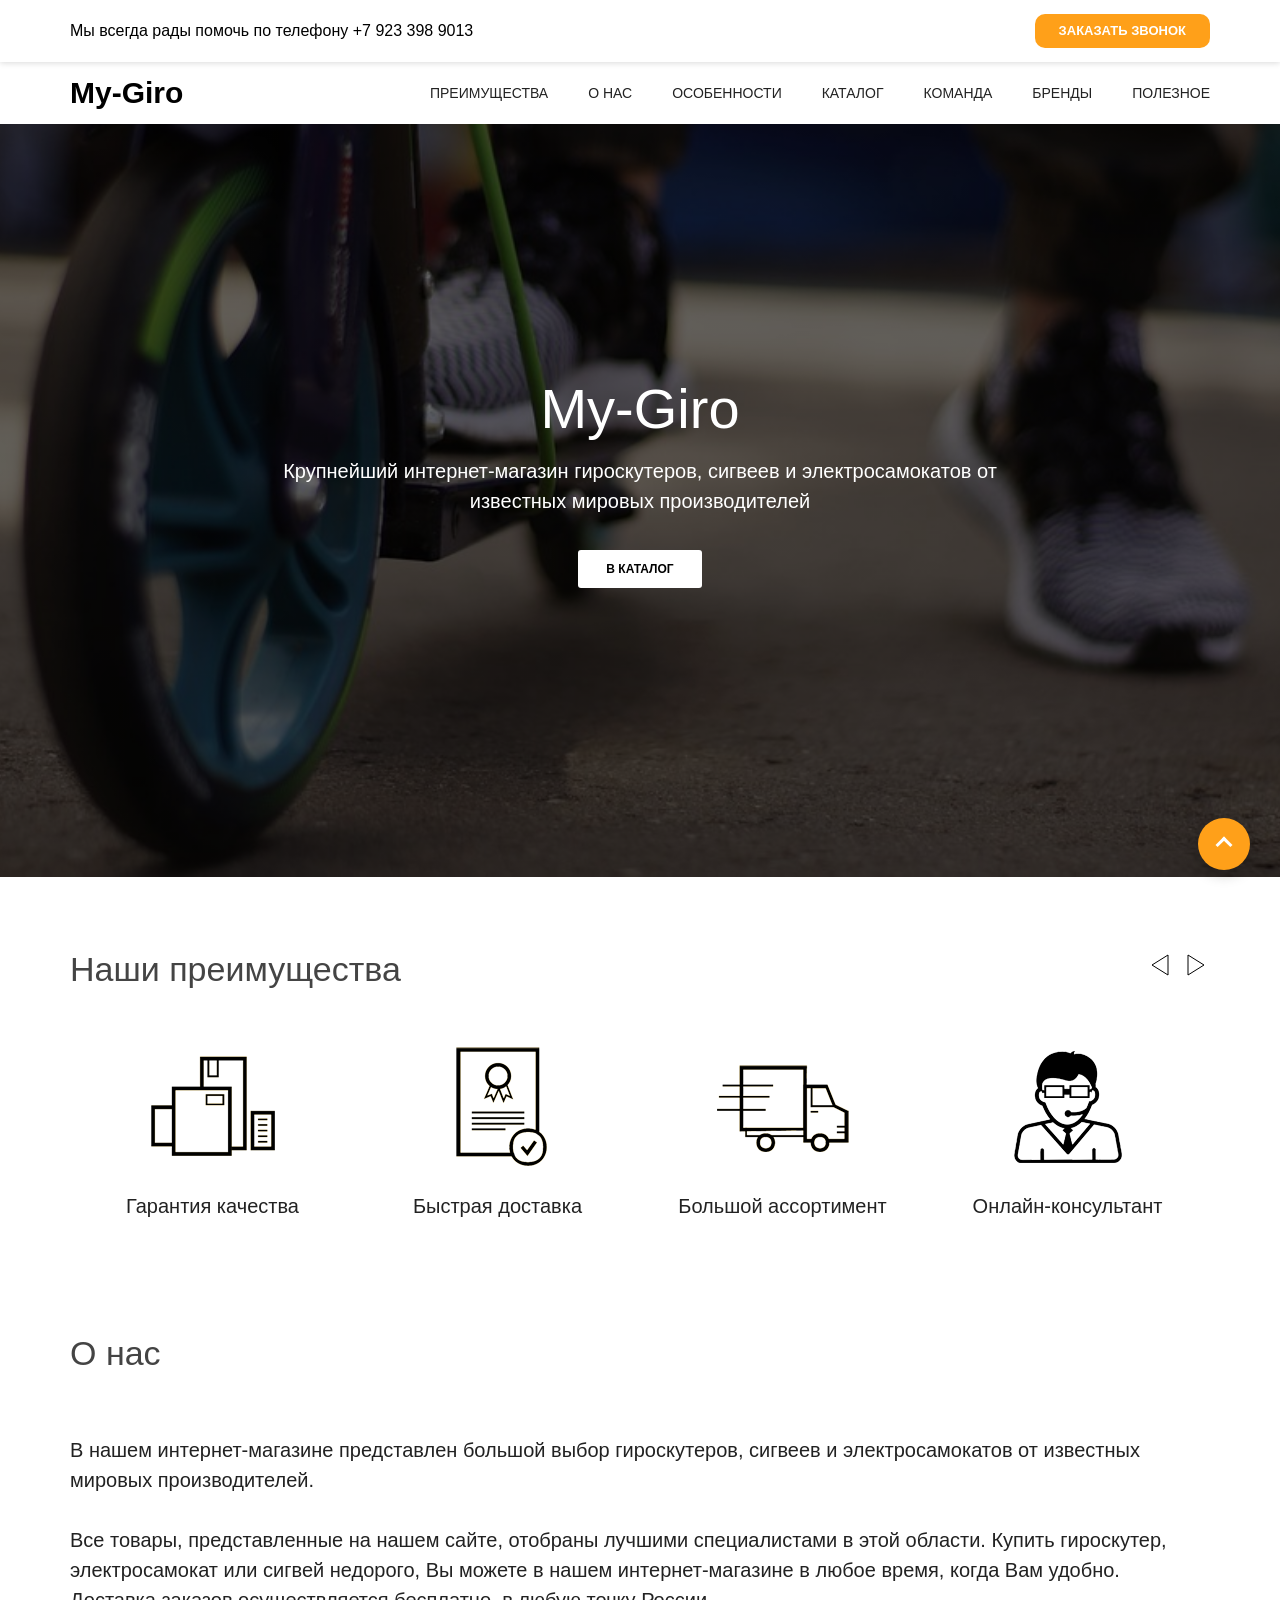
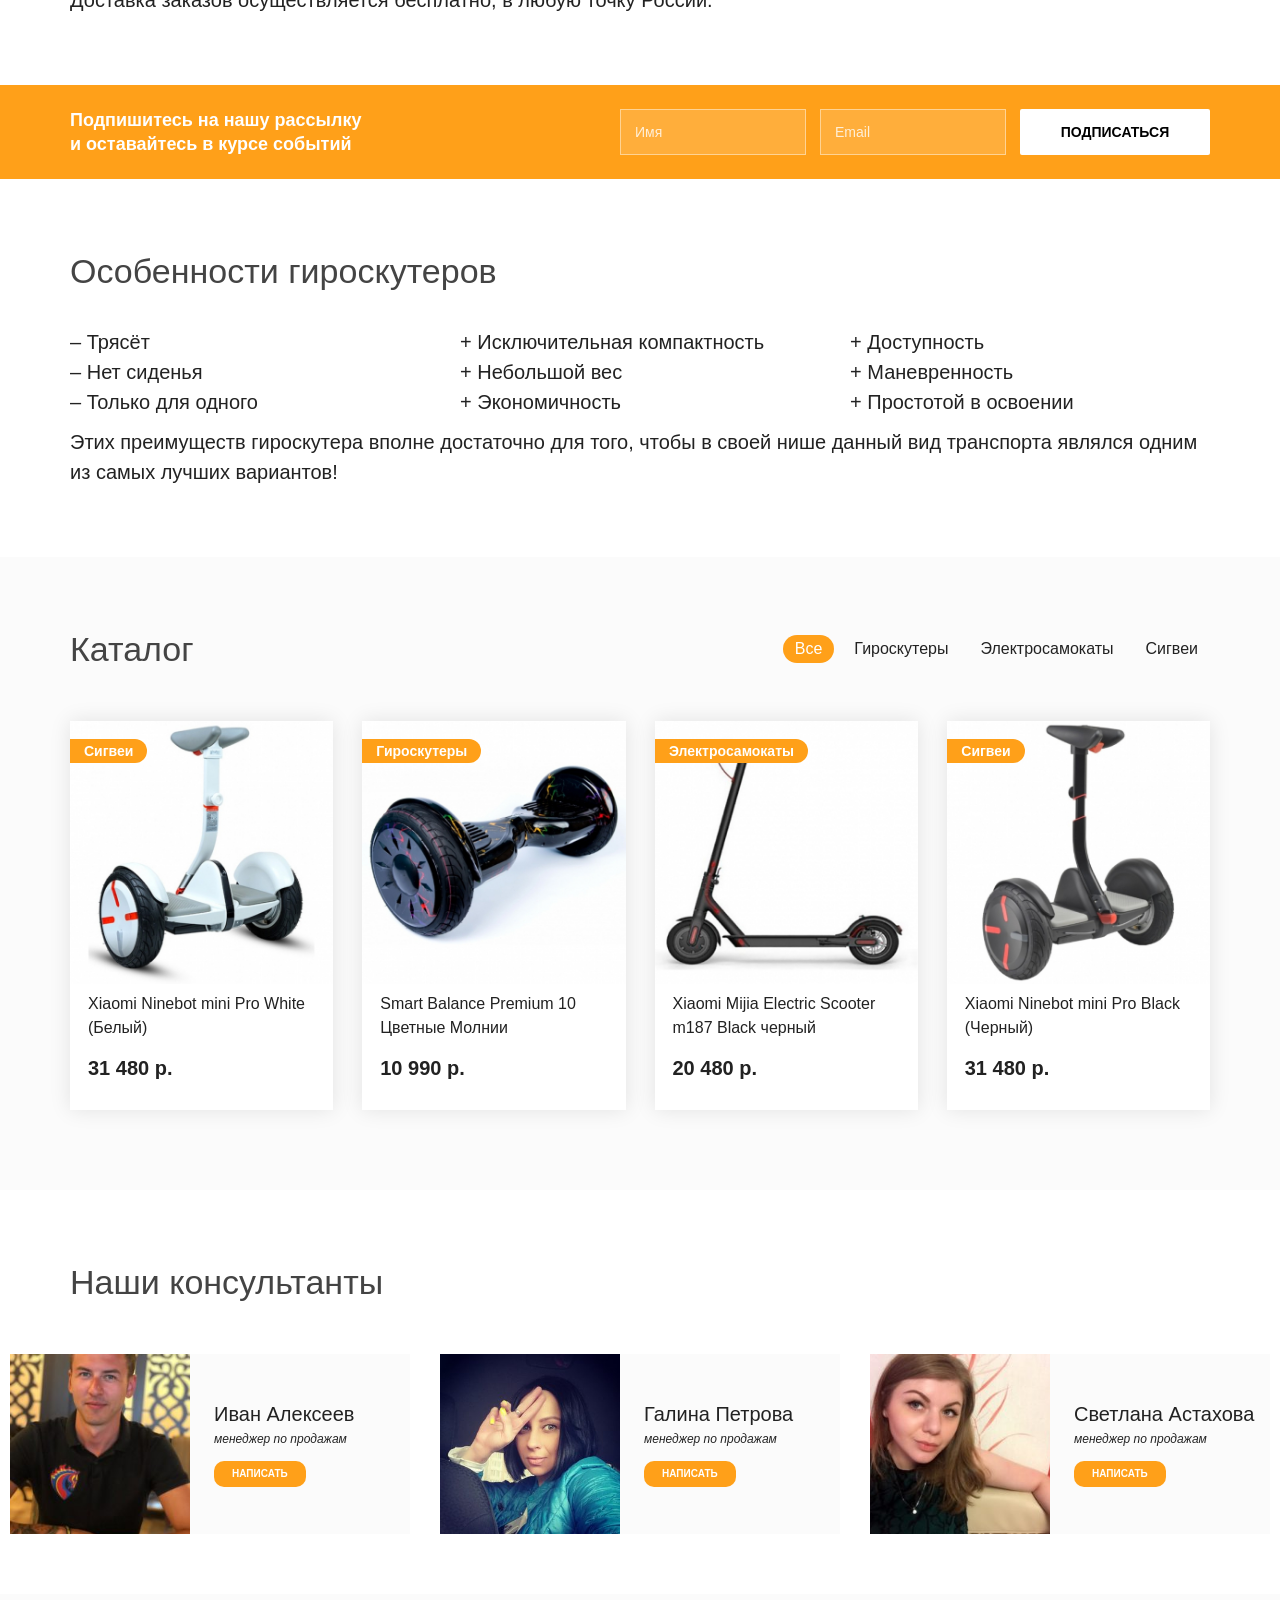
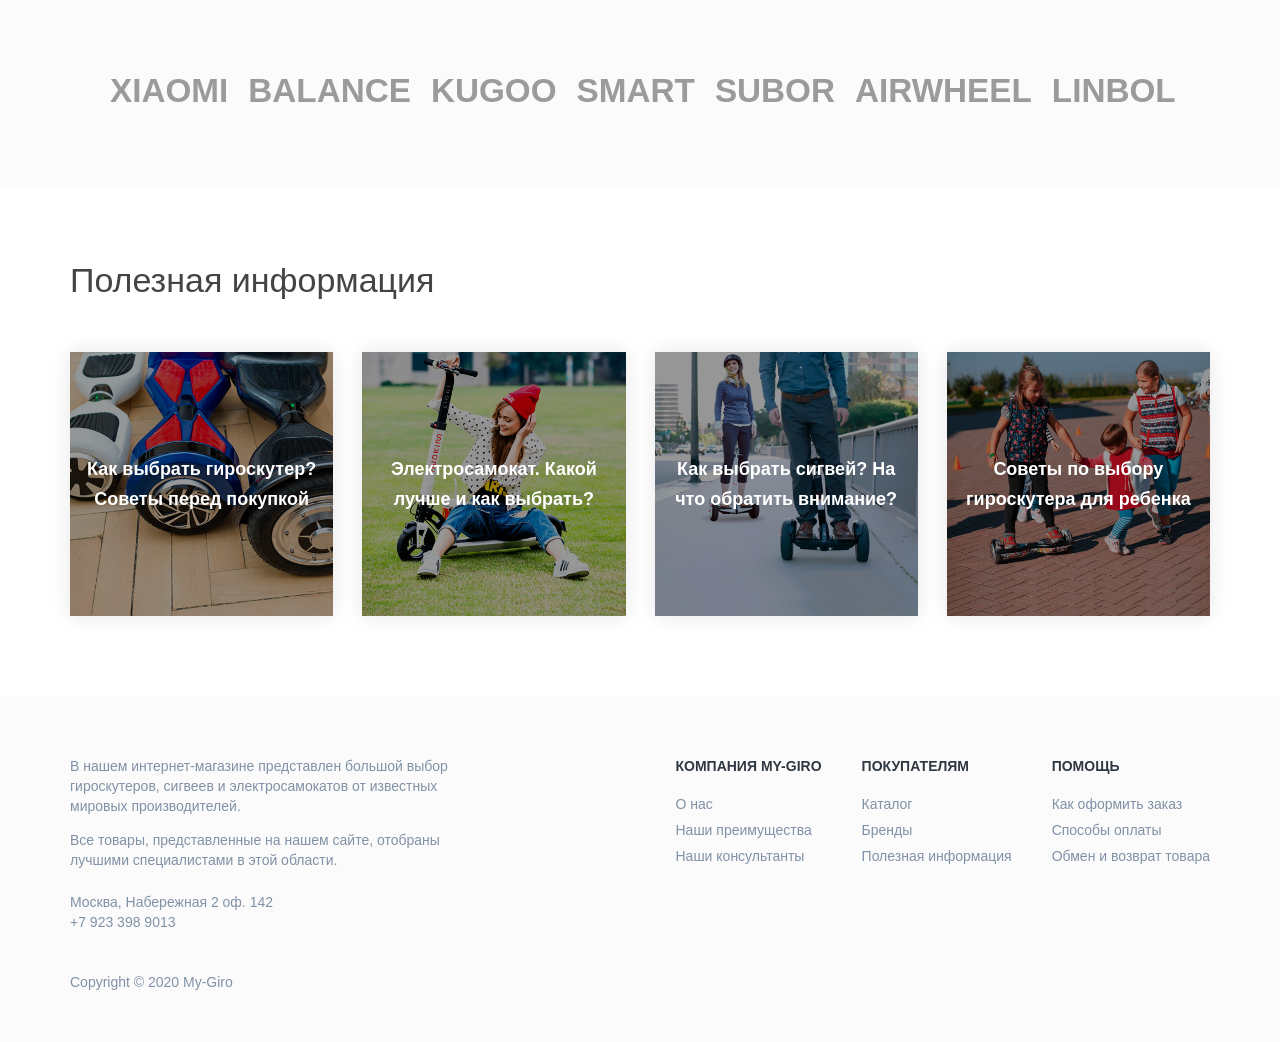
<file: index.html>
<!doctype html>
<html lang="ru">
  <head>
    <meta charset="utf-8" />
    <meta name="viewport" content="width=device-width, initial-scale=1" />
    <title>
      My-Giro — интернет-магазин гироскутеров, сигвеев и электросамокатов
    </title>
    <meta
      name="description"
      content="My-Giro — крупнейший интернет-магазин гироскутеров, сигвеев и электросамокатов от известных мировых производителей."
    />
    <link rel="stylesheet" href="css/style.css" />
  </head>
  <body id="top">
    <header class="hero">
      <div class="topbar">
        <div class="container topbar__inner">
          <p class="topbar__phone">
            Мы всегда рады помочь по телефону
            <a href="tel:+79233989013">+7 923 398 9013</a>
          </p>
          <a class="btn btn--orange" href="tel:+79233989013">Заказать звонок</a>
        </div>
      </div>

      <div class="menu">
        <div class="container menu__inner">
          <a class="logo" href="#top">My-Giro</a>
          <nav class="nav" aria-label="Главное меню">
            <a href="#advantages">Преимущества</a>
            <a href="#about">О нас</a>
            <a href="#features">Особенности</a>
            <a href="#catalog">Каталог</a>
            <a href="#team">Команда</a>
            <a href="#brands">Бренды</a>
            <a href="#useful">Полезное</a>
          </nav>
        </div>
      </div>

      <div class="hero__content">
        <h1 class="hero__title">My-Giro</h1>
        <p class="hero__text">
          Крупнейший интернет-магазин гироскутеров, сигвеев и электросамокатов
          от известных мировых производителей
        </p>
        <a class="btn btn--white" href="#catalog">В каталог</a>
      </div>
    </header>

    <main>
      <section class="section slider" id="advantages">
        <div class="container">
          <input
            class="sr-only"
            type="radio"
            name="adv"
            id="adv1"
            checked
            aria-label="Слайд 1"
          />
          <input
            class="sr-only"
            type="radio"
            name="adv"
            id="adv2"
            aria-label="Слайд 2"
          />
          <input
            class="sr-only"
            type="radio"
            name="adv"
            id="adv3"
            aria-label="Слайд 3"
          />
          <input
            class="sr-only"
            type="radio"
            name="adv"
            id="adv4"
            aria-label="Слайд 4"
          />

          <div class="slider__head">
            <h2 class="section__title">Наши преимущества</h2>

            <div class="slider__nav">
              <label class="slider__btn s1" for="adv4" title="Назад"
                ><svg
                  width="20"
                  height="22"
                  viewBox="0 0 20 22"
                  aria-hidden="true"
                >
                  <polygon
                    points="18,1 18,21 2,11"
                    fill="none"
                    stroke="#000"
                    stroke-width="1"
                  /></svg
              ></label>
              <label class="slider__btn s1" for="adv2" title="Вперёд"
                ><svg
                  width="20"
                  height="22"
                  viewBox="0 0 20 22"
                  aria-hidden="true"
                >
                  <polygon
                    points="2,1 2,21 18,11"
                    fill="none"
                    stroke="#000"
                    stroke-width="1"
                  /></svg
              ></label>

              <label class="slider__btn s2" for="adv1" title="Назад"
                ><svg
                  width="20"
                  height="22"
                  viewBox="0 0 20 22"
                  aria-hidden="true"
                >
                  <polygon
                    points="18,1 18,21 2,11"
                    fill="none"
                    stroke="#000"
                    stroke-width="1"
                  /></svg
              ></label>
              <label class="slider__btn s2" for="adv3" title="Вперёд"
                ><svg
                  width="20"
                  height="22"
                  viewBox="0 0 20 22"
                  aria-hidden="true"
                >
                  <polygon
                    points="2,1 2,21 18,11"
                    fill="none"
                    stroke="#000"
                    stroke-width="1"
                  /></svg
              ></label>

              <label class="slider__btn s3" for="adv2" title="Назад"
                ><svg
                  width="20"
                  height="22"
                  viewBox="0 0 20 22"
                  aria-hidden="true"
                >
                  <polygon
                    points="18,1 18,21 2,11"
                    fill="none"
                    stroke="#000"
                    stroke-width="1"
                  /></svg
              ></label>
              <label class="slider__btn s3" for="adv4" title="Вперёд"
                ><svg
                  width="20"
                  height="22"
                  viewBox="0 0 20 22"
                  aria-hidden="true"
                >
                  <polygon
                    points="2,1 2,21 18,11"
                    fill="none"
                    stroke="#000"
                    stroke-width="1"
                  /></svg
              ></label>

              <label class="slider__btn s4" for="adv3" title="Назад"
                ><svg
                  width="20"
                  height="22"
                  viewBox="0 0 20 22"
                  aria-hidden="true"
                >
                  <polygon
                    points="18,1 18,21 2,11"
                    fill="none"
                    stroke="#000"
                    stroke-width="1"
                  /></svg
              ></label>
              <label class="slider__btn s4" for="adv1" title="Вперёд"
                ><svg
                  width="20"
                  height="22"
                  viewBox="0 0 20 22"
                  aria-hidden="true"
                >
                  <polygon
                    points="2,1 2,21 18,11"
                    fill="none"
                    stroke="#000"
                    stroke-width="1"
                  /></svg
              ></label>
            </div>
          </div>

          <ul class="slider__list">
            <li class="slider__item i1">
              <img
                src="bolshoy-assortiment.png"
                width="136"
                height="120"
                alt=""
              />
              <span>Гарантия качества</span>
            </li>
            <li class="slider__item i2">
              <img
                src="100-kachestvo.png"
                width="136"
                height="120"
                alt=""
              />
              <span>Быстрая доставка</span>
            </li>
            <li class="slider__item i3">
              <img
                src="bistraya-dostavka.png"
                width="136"
                height="120"
                alt=""
              />
              <span>Большой ассортимент</span>
            </li>
            <li class="slider__item i4">
              <img
                src="consultant.png"
                width="136"
                height="120"
                alt=""
              />
              <span>Онлайн-консультант</span>
            </li>
          </ul>
        </div>
      </section>

      <section class="about" id="about">
        <div class="container">
          <h2 class="section__title about__title">О нас</h2>
          <p class="text">
            В нашем интернет-магазине представлен большой выбор гироскутеров,
            сигвеев и электросамокатов от известных мировых производителей.
          </p>
          <p class="text">
            Все товары, представленные на нашем сайте, отобраны лучшими
            специалистами в этой области. Купить гироскутер, электросамокат или
            сигвей недорого, Вы можете в нашем интернет-магазине в любое время,
            когда Вам удобно. Доставка заказов осуществляется бесплатно, в любую
            точку России.
          </p>
        </div>

        <div class="subscribe" id="subscribe">
          <div class="container subscribe__inner">
            <p class="subscribe__text">
              Подпишитесь на нашу рассылку<br />и оставайтесь в курсе событий
            </p>
            <form class="subscribe__form" action="#" method="get">
              <input
                class="subscribe__field"
                type="text"
                name="name"
                placeholder="Имя"
                aria-label="Имя"
                required
              />
              <input
                class="subscribe__field"
                type="email"
                name="email"
                placeholder="Email"
                aria-label="Адрес электронной почты"
                required
              />
              <button class="subscribe__btn" type="submit">Подписаться</button>
            </form>
          </div>
        </div>
      </section>

      <section class="section features" id="features">
        <div class="container">
          <h2 class="section__title">Особенности гироскутеров</h2>
          <div class="features__cols">
            <ul class="features__list features__list--minus">
              <li>Трясёт</li>
              <li>Нет сиденья</li>
              <li>Только для одного</li>
            </ul>
            <ul class="features__list features__list--plus">
              <li>Исключительная компактность</li>
              <li>Небольшой вес</li>
              <li>Экономичность</li>
            </ul>
            <ul class="features__list features__list--plus">
              <li>Доступность</li>
              <li>Маневренность</li>
              <li>Простотой в освоении</li>
            </ul>
          </div>
          <p class="text">
            Этих преимуществ гироскутера вполне достаточно для того, чтобы в
            своей нише данный вид транспорта являлся одним из самых лучших
            вариантов!
          </p>
        </div>
      </section>

      <section class="section catalog" id="catalog">
        <div class="container">
          <input
            class="sr-only"
            type="radio"
            name="filter"
            id="f-all"
            checked
          />
          <input class="sr-only" type="radio" name="filter" id="f-gyro" />
          <input class="sr-only" type="radio" name="filter" id="f-scooter" />
          <input class="sr-only" type="radio" name="filter" id="f-segway" />

          <div class="catalog__head">
            <h2 class="section__title">Каталог</h2>
            <div class="filter" role="group" aria-label="Фильтр по виду">
              <label class="filter__item filter__item--all" for="f-all"
                >Все</label
              >
              <label class="filter__item filter__item--gyro" for="f-gyro"
                >Гироскутеры</label
              >
              <label class="filter__item filter__item--scooter" for="f-scooter"
                >Электросамокаты</label
              >
              <label class="filter__item filter__item--segway" for="f-segway"
                >Сигвеи</label
              >
            </div>
          </div>

          <ul class="catalog__grid">
            <li class="card card--segway">
              <span class="card__tag">Сигвеи</span>
              <img
                class="card__img"
                src="1sigvey.jpg"
                width="285"
                height="285"
                alt="Сигвей Xiaomi Ninebot mini Pro White (Белый)"
              />
              <h3 class="card__name">Xiaomi Ninebot mini Pro White (Белый)</h3>
              <p class="card__price">31 480 р.</p>
            </li>
            <li class="card card--gyro">
              <span class="card__tag">Гироскутеры</span>
              <img
                class="card__img"
                src="1hiro.jpg"
                width="285"
                height="285"
                alt="Гироскутер Smart Balance Premium 10 Цветные Молнии"
              />
              <h3 class="card__name">
                Smart Balance Premium 10 Цветные Молнии
              </h3>
              <p class="card__price">10 990 р.</p>
            </li>
            <li class="card card--scooter">
              <span class="card__tag">Электросамокаты</span>
              <img
                class="card__img"
                src="samokat.jpg"
                width="285"
                height="285"
                alt="Электросамокат Xiaomi Mijia Electric Scooter m187 Black"
              />
              <h3 class="card__name">
                Xiaomi Mijia Electric Scooter m187 Black черный
              </h3>
              <p class="card__price">20 480 р.</p>
            </li>
            <li class="card card--segway">
              <span class="card__tag">Сигвеи</span>
              <img
                class="card__img"
                src="2sigvey.jpg"
                width="285"
                height="285"
                alt="Сигвей Xiaomi Ninebot mini Pro Black (Черный)"
              />
              <h3 class="card__name">Xiaomi Ninebot mini Pro Black (Черный)</h3>
              <p class="card__price">31 480 р.</p>
            </li>
          </ul>
        </div>
      </section>

      <section class="section team" id="team">
        <div class="container">
          <h2 class="section__title">Наши консультанты</h2>
          <ul class="team__grid">
            <li class="person">
              <img
                class="person__photo"
                src="Иван Алексеев менеджер по продажам.jpg"
                width="180"
                height="180"
                alt="Иван Алексеев"
              />
              <div class="person__info">
                <h3 class="person__name">Иван Алексеев</h3>
                <p class="person__role">менеджер по продажам</p>
                <a class="btn btn--small" href="#subscribe">Написать</a>
              </div>
            </li>
            <li class="person">
              <img
                class="person__photo"
                src="Галина Петрова менеджер по продажам.jpg"
                width="180"
                height="180"
                alt="Галина Петрова"
              />
              <div class="person__info">
                <h3 class="person__name">Галина Петрова</h3>
                <p class="person__role">менеджер по продажам</p>
                <a class="btn btn--small" href="#subscribe">Написать</a>
              </div>
            </li>
            <li class="person">
              <img
                class="person__photo"
                src="Светлана Астахова менеджер по продажам.jpg"
                width="180"
                height="180"
                alt="Светлана Астахова"
              />
              <div class="person__info">
                <h3 class="person__name">Светлана Астахова</h3>
                <p class="person__role">менеджер по продажам</p>
                <a class="btn btn--small" href="#subscribe">Написать</a>
              </div>
            </li>
          </ul>
        </div>
      </section>

      <section class="brands" id="brands">
        <h2 class="sr-only">Бренды</h2>
        <ul class="brands__list">
          <li>Xiaomi</li>
          <li>Balance</li>
          <li>Kugoo</li>
          <li>Smart</li>
          <li>Subor</li>
          <li>Airwheel</li>
          <li>Linbol</li>
        </ul>
      </section>

      <section class="section useful" id="useful">
        <div class="container">
          <h2 class="section__title">Полезная информация</h2>
          <ul class="useful__grid">
            <li>
              <a class="info" href="#useful">
                <img src="1.jpg" width="263" height="263" alt="" />
                <span class="info__text"
                  >Как выбрать гироскутер? Советы перед покупкой</span
                >
              </a>
            </li>
            <li>
              <a class="info" href="#useful">
                <img src="2.jpg" width="263" height="263" alt="" />
                <span class="info__text"
                  >Электросамокат. Какой лучше и как выбрать?</span
                >
              </a>
            </li>
            <li>
              <a class="info" href="#useful">
                <img src="3.jpg" width="263" height="263" alt="" />
                <span class="info__text"
                  >Как выбрать сигвей? На что обратить внимание?</span
                >
              </a>
            </li>
            <li>
              <a class="info" href="#useful">
                <img src="4.jpg" width="263" height="263" alt="" />
                <span class="info__text"
                  >Советы по выбору гироскутера для ребенка</span
                >
              </a>
            </li>
          </ul>
        </div>
      </section>
    </main>

    <footer class="footer">
      <div class="container footer__inner">
        <div class="footer__about">
          <p>
            В нашем интернет-магазине представлен большой выбор гироскутеров,
            сигвеев и электросамокатов от известных мировых производителей.
          </p>
          <p>
            Все товары, представленные на нашем сайте, отобраны лучшими
            специалистами в этой области.
          </p>
          <p class="footer__contacts">
            Москва, Набережная 2 оф. 142<br />+7 923 398 9013
          </p>
          <p class="footer__copy">Copyright © 2020 My-Giro</p>
        </div>

        <nav class="footer__nav" aria-label="Навигация в подвале">
          <div class="footer__col">
            <h3>Компания My-Giro</h3>
            <ul>
              <li><a href="#about">О нас</a></li>
              <li><a href="#advantages">Наши преимущества</a></li>
              <li><a href="#team">Наши консультанты</a></li>
            </ul>
          </div>
          <div class="footer__col">
            <h3>Покупателям</h3>
            <ul>
              <li><a href="#catalog">Каталог</a></li>
              <li><a href="#brands">Бренды</a></li>
              <li><a href="#useful">Полезная информация</a></li>
            </ul>
          </div>
          <div class="footer__col">
            <h3>Помощь</h3>
            <ul>
              <li><a href="#catalog">Как оформить заказ</a></li>
              <li><a href="#about">Способы оплаты</a></li>
              <li><a href="#about">Обмен и возврат товара</a></li>
            </ul>
          </div>
        </nav>
      </div>
    </footer>

    <a class="to-top" href="#top" aria-label="Наверх" title="Наверх"></a>
  </body>
</html>
</file>
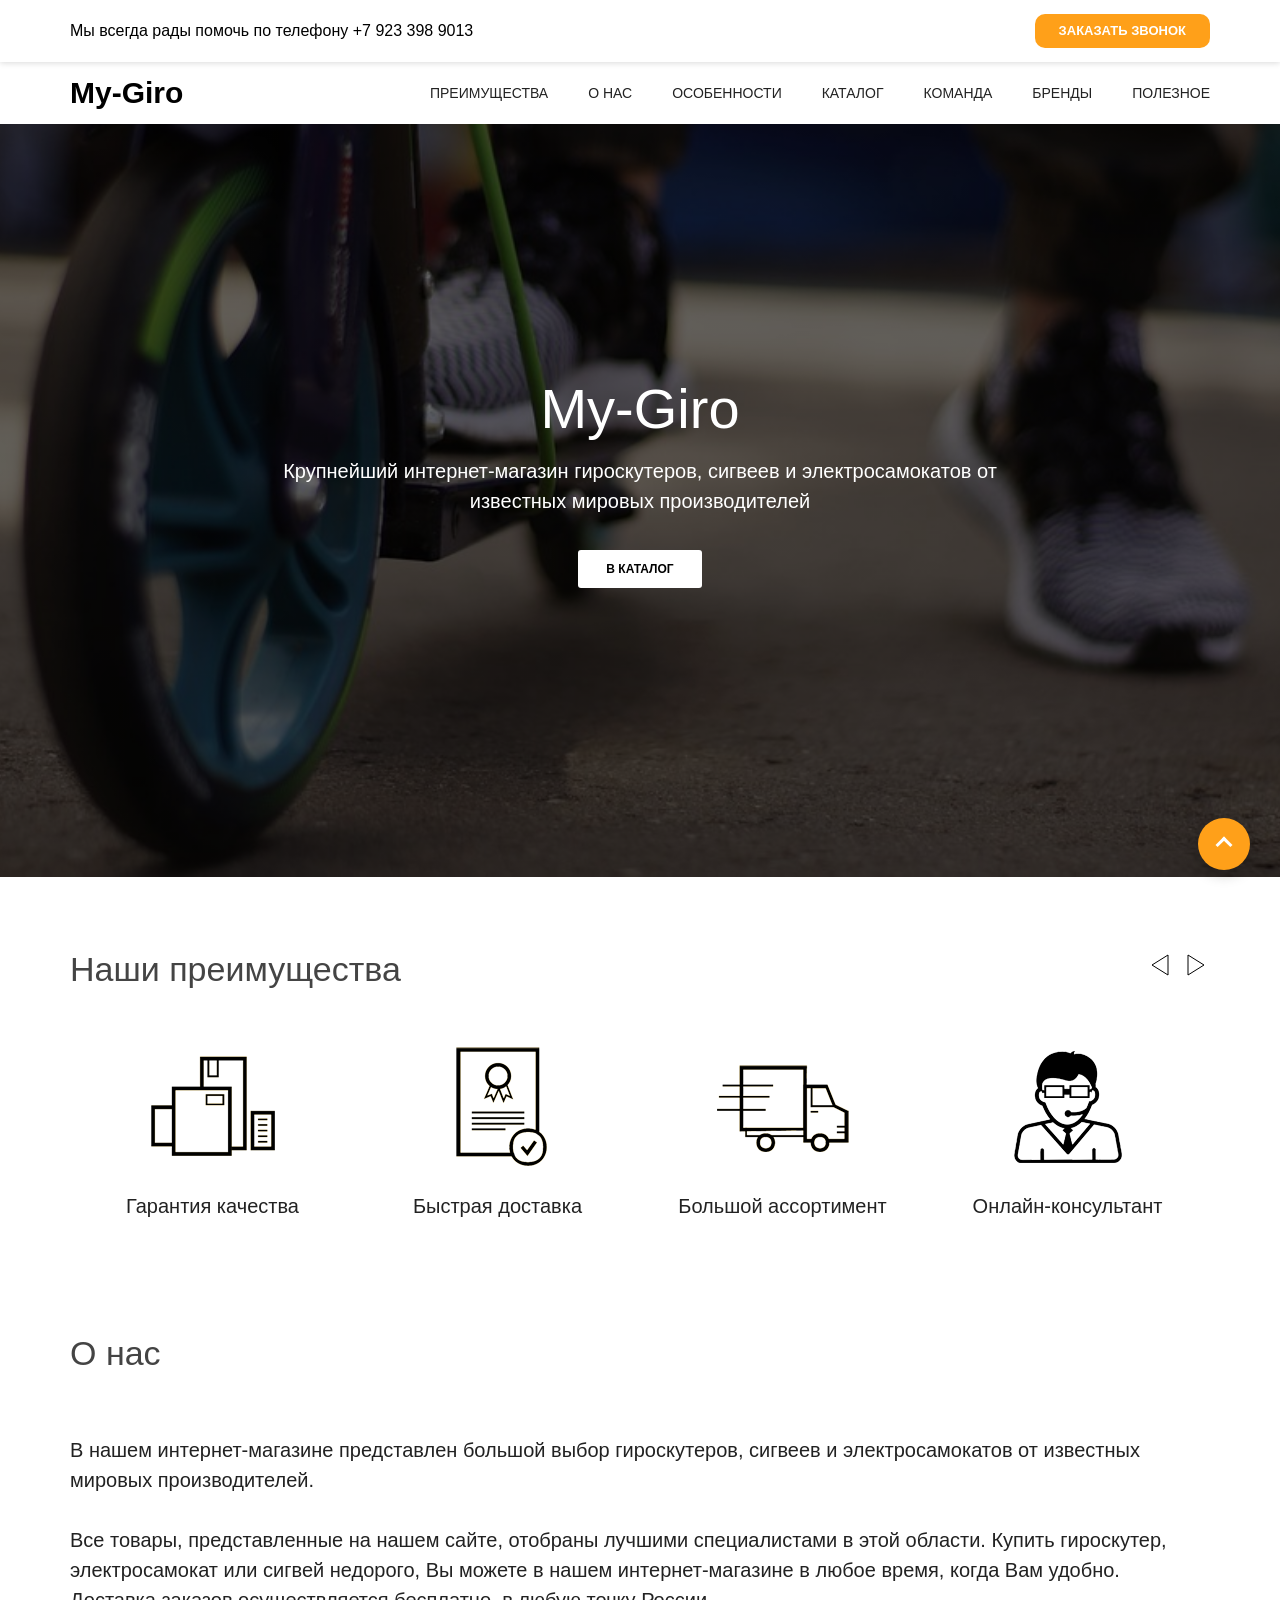
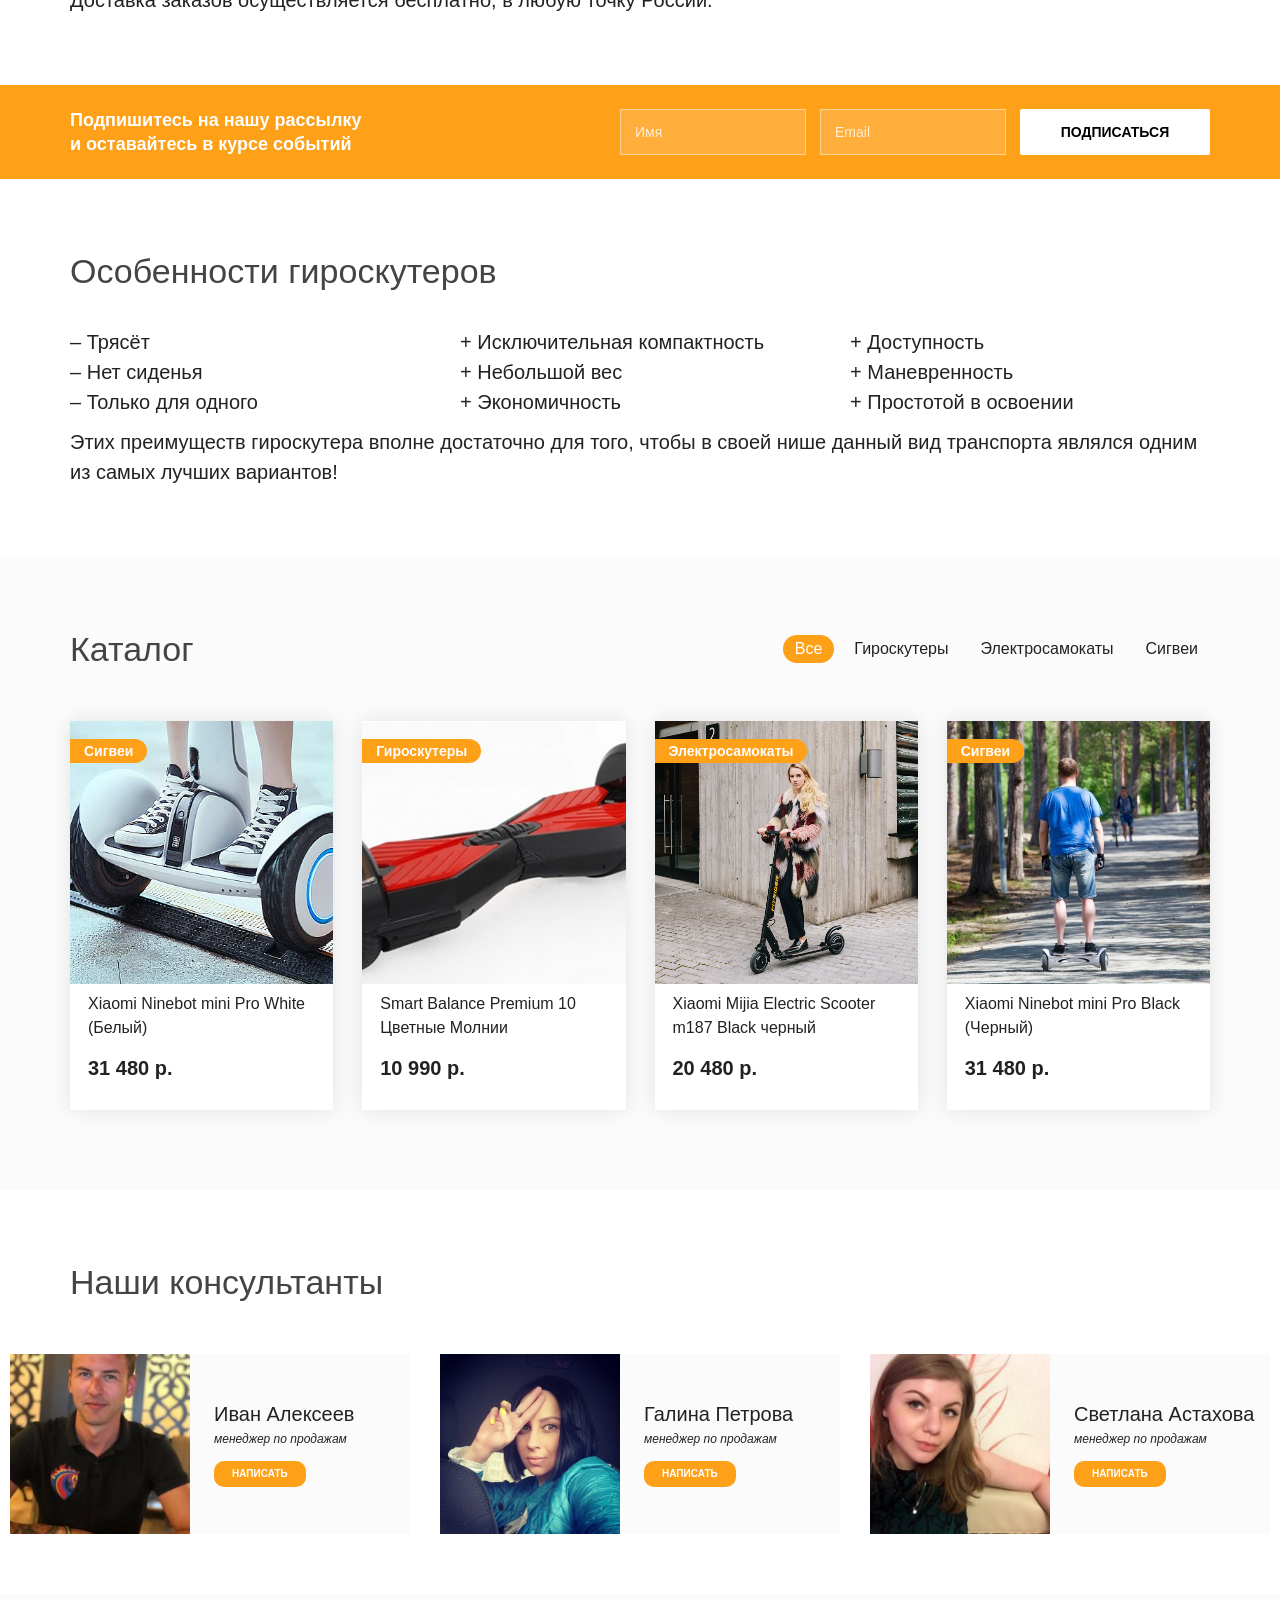
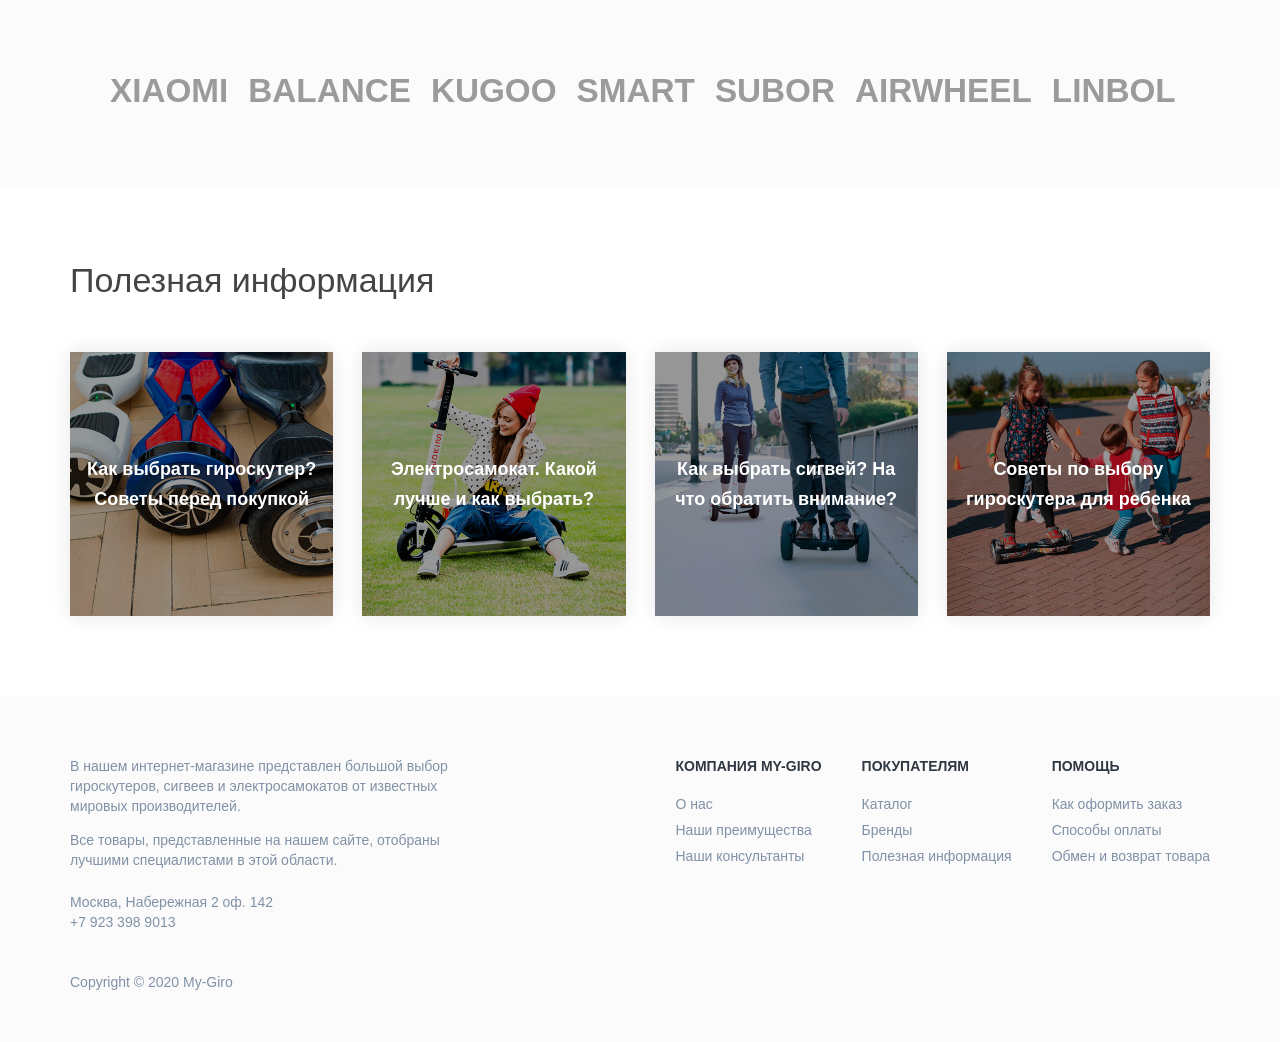
<file: гироскутер2/index.html>
<!doctype html>
<html lang="ru">
  <head>
    <meta charset="utf-8" />
    <meta name="viewport" content="width=device-width, initial-scale=1" />
    <title>
      My-Giro — интернет-магазин гироскутеров, сигвеев и электросамокатов
    </title>
    <meta
      name="description"
      content="My-Giro — крупнейший интернет-магазин гироскутеров, сигвеев и электросамокатов от известных мировых производителей."
    />
    <link rel="stylesheet" href="css/style.css" />
  </head>
  <body id="top">
    <header class="hero">
      <div class="topbar">
        <div class="container topbar__inner">
          <p class="topbar__phone">
            Мы всегда рады помочь по телефону
            <a href="tel:+79233989013">+7 923 398 9013</a>
          </p>
          <a class="btn btn--orange" href="tel:+79233989013">Заказать звонок</a>
        </div>
      </div>

      <div class="menu">
        <div class="container menu__inner">
          <a class="logo" href="#top">My-Giro</a>
          <nav class="nav" aria-label="Главное меню">
            <a href="#advantages">Преимущества</a>
            <a href="#about">О нас</a>
            <a href="#features">Особенности</a>
            <a href="#catalog">Каталог</a>
            <a href="#team">Команда</a>
            <a href="#brands">Бренды</a>
            <a href="#useful">Полезное</a>
          </nav>
        </div>
      </div>

      <div class="hero__content">
        <h1 class="hero__title">My-Giro</h1>
        <p class="hero__text">
          Крупнейший интернет-магазин гироскутеров, сигвеев и электросамокатов
          от известных мировых производителей
        </p>
        <a class="btn btn--white" href="#catalog">В каталог</a>
      </div>
    </header>

    <main>
      <section class="section slider" id="advantages">
        <div class="container">
          <input
            class="sr-only"
            type="radio"
            name="adv"
            id="adv1"
            checked
            aria-label="Слайд 1"
          />
          <input
            class="sr-only"
            type="radio"
            name="adv"
            id="adv2"
            aria-label="Слайд 2"
          />
          <input
            class="sr-only"
            type="radio"
            name="adv"
            id="adv3"
            aria-label="Слайд 3"
          />
          <input
            class="sr-only"
            type="radio"
            name="adv"
            id="adv4"
            aria-label="Слайд 4"
          />

          <div class="slider__head">
            <h2 class="section__title">Наши преимущества</h2>

            <div class="slider__nav">
              <label class="slider__btn s1" for="adv4" title="Назад"
                ><svg
                  width="20"
                  height="22"
                  viewBox="0 0 20 22"
                  aria-hidden="true"
                >
                  <polygon
                    points="18,1 18,21 2,11"
                    fill="none"
                    stroke="#000"
                    stroke-width="1"
                  /></svg
              ></label>
              <label class="slider__btn s1" for="adv2" title="Вперёд"
                ><svg
                  width="20"
                  height="22"
                  viewBox="0 0 20 22"
                  aria-hidden="true"
                >
                  <polygon
                    points="2,1 2,21 18,11"
                    fill="none"
                    stroke="#000"
                    stroke-width="1"
                  /></svg
              ></label>

              <label class="slider__btn s2" for="adv1" title="Назад"
                ><svg
                  width="20"
                  height="22"
                  viewBox="0 0 20 22"
                  aria-hidden="true"
                >
                  <polygon
                    points="18,1 18,21 2,11"
                    fill="none"
                    stroke="#000"
                    stroke-width="1"
                  /></svg
              ></label>
              <label class="slider__btn s2" for="adv3" title="Вперёд"
                ><svg
                  width="20"
                  height="22"
                  viewBox="0 0 20 22"
                  aria-hidden="true"
                >
                  <polygon
                    points="2,1 2,21 18,11"
                    fill="none"
                    stroke="#000"
                    stroke-width="1"
                  /></svg
              ></label>

              <label class="slider__btn s3" for="adv2" title="Назад"
                ><svg
                  width="20"
                  height="22"
                  viewBox="0 0 20 22"
                  aria-hidden="true"
                >
                  <polygon
                    points="18,1 18,21 2,11"
                    fill="none"
                    stroke="#000"
                    stroke-width="1"
                  /></svg
              ></label>
              <label class="slider__btn s3" for="adv4" title="Вперёд"
                ><svg
                  width="20"
                  height="22"
                  viewBox="0 0 20 22"
                  aria-hidden="true"
                >
                  <polygon
                    points="2,1 2,21 18,11"
                    fill="none"
                    stroke="#000"
                    stroke-width="1"
                  /></svg
              ></label>

              <label class="slider__btn s4" for="adv3" title="Назад"
                ><svg
                  width="20"
                  height="22"
                  viewBox="0 0 20 22"
                  aria-hidden="true"
                >
                  <polygon
                    points="18,1 18,21 2,11"
                    fill="none"
                    stroke="#000"
                    stroke-width="1"
                  /></svg
              ></label>
              <label class="slider__btn s4" for="adv1" title="Вперёд"
                ><svg
                  width="20"
                  height="22"
                  viewBox="0 0 20 22"
                  aria-hidden="true"
                >
                  <polygon
                    points="2,1 2,21 18,11"
                    fill="none"
                    stroke="#000"
                    stroke-width="1"
                  /></svg
              ></label>
            </div>
          </div>

          <ul class="slider__list">
            <li class="slider__item i1">
              <img
                src="bolshoy-assortiment.png"
                width="136"
                height="120"
                alt=""
              />
              <span>Гарантия качества</span>
            </li>
            <li class="slider__item i2">
              <img
                src="100-kachestvo.png"
                width="136"
                height="120"
                alt=""
              />
              <span>Быстрая доставка</span>
            </li>
            <li class="slider__item i3">
              <img
                src="bistraya-dostavka.png"
                width="136"
                height="120"
                alt=""
              />
              <span>Большой ассортимент</span>
            </li>
            <li class="slider__item i4">
              <img
                src="consultant.png"
                width="136"
                height="120"
                alt=""
              />
              <span>Онлайн-консультант</span>
            </li>
          </ul>
        </div>
      </section>

      <section class="about" id="about">
        <div class="container">
          <h2 class="section__title about__title">О нас</h2>
          <p class="text">
            В нашем интернет-магазине представлен большой выбор гироскутеров,
            сигвеев и электросамокатов от известных мировых производителей.
          </p>
          <p class="text">
            Все товары, представленные на нашем сайте, отобраны лучшими
            специалистами в этой области. Купить гироскутер, электросамокат или
            сигвей недорого, Вы можете в нашем интернет-магазине в любое время,
            когда Вам удобно. Доставка заказов осуществляется бесплатно, в любую
            точку России.
          </p>
        </div>

        <div class="subscribe" id="subscribe">
          <div class="container subscribe__inner">
            <p class="subscribe__text">
              Подпишитесь на нашу рассылку<br />и оставайтесь в курсе событий
            </p>
            <form class="subscribe__form" action="#" method="get">
              <input
                class="subscribe__field"
                type="text"
                name="name"
                placeholder="Имя"
                aria-label="Имя"
                required
              />
              <input
                class="subscribe__field"
                type="email"
                name="email"
                placeholder="Email"
                aria-label="Адрес электронной почты"
                required
              />
              <button class="subscribe__btn" type="submit">Подписаться</button>
            </form>
          </div>
        </div>
      </section>

      <section class="section features" id="features">
        <div class="container">
          <h2 class="section__title">Особенности гироскутеров</h2>
          <div class="features__cols">
            <ul class="features__list features__list--minus">
              <li>Трясёт</li>
              <li>Нет сиденья</li>
              <li>Только для одного</li>
            </ul>
            <ul class="features__list features__list--plus">
              <li>Исключительная компактность</li>
              <li>Небольшой вес</li>
              <li>Экономичность</li>
            </ul>
            <ul class="features__list features__list--plus">
              <li>Доступность</li>
              <li>Маневренность</li>
              <li>Простотой в освоении</li>
            </ul>
          </div>
          <p class="text">
            Этих преимуществ гироскутера вполне достаточно для того, чтобы в
            своей нише данный вид транспорта являлся одним из самых лучших
            вариантов!
          </p>
        </div>
      </section>

      <section class="section catalog" id="catalog">
        <div class="container">
          <input
            class="sr-only"
            type="radio"
            name="filter"
            id="f-all"
            checked
          />
          <input class="sr-only" type="radio" name="filter" id="f-gyro" />
          <input class="sr-only" type="radio" name="filter" id="f-scooter" />
          <input class="sr-only" type="radio" name="filter" id="f-segway" />

          <div class="catalog__head">
            <h2 class="section__title">Каталог</h2>
            <div class="filter" role="group" aria-label="Фильтр по виду">
              <label class="filter__item filter__item--all" for="f-all"
                >Все</label
              >
              <label class="filter__item filter__item--gyro" for="f-gyro"
                >Гироскутеры</label
              >
              <label class="filter__item filter__item--scooter" for="f-scooter"
                >Электросамокаты</label
              >
              <label class="filter__item filter__item--segway" for="f-segway"
                >Сигвеи</label
              >
            </div>
          </div>

          <ul class="catalog__grid">
            <li class="card card--segway">
              <span class="card__tag">Сигвеи</span>
              <img
                class="card__img"
                src="Xiaomi_Ninebot_mini_Plus_05.jpg"
                width="285"
                height="285"
                alt="Сигвей Xiaomi Ninebot mini Pro White (Белый)"
              />
              <h3 class="card__name">Xiaomi Ninebot mini Pro White (Белый)</h3>
              <p class="card__price">31 480 р.</p>
            </li>
            <li class="card card--gyro">
              <span class="card__tag">Гироскутеры</span>
              <img
                class="card__img"
                src="1-102.jpg"
                width="285"
                height="285"
                alt="Гироскутер Smart Balance Premium 10 Цветные Молнии"
              />
              <h3 class="card__name">
                Smart Balance Premium 10 Цветные Молнии
              </h3>
              <p class="card__price">10 990 р.</p>
            </li>
            <li class="card card--scooter">
              <span class="card__tag">Электросамокаты</span>
              <img
                class="card__img"
                src="a851d11b8dcf49a6b8a89727eb991ba6.jpg"
                width="285"
                height="285"
                alt="Электросамокат Xiaomi Mijia Electric Scooter m187 Black"
              />
              <h3 class="card__name">
                Xiaomi Mijia Electric Scooter m187 Black черный
              </h3>
              <p class="card__price">20 480 р.</p>
            </li>
            <li class="card card--segway">
              <span class="card__tag">Сигвеи</span>
              <img
                class="card__img"
                src="sigvey.jpg"
                width="285"
                height="285"
                alt="Сигвей Xiaomi Ninebot mini Pro Black (Черный)"
              />
              <h3 class="card__name">Xiaomi Ninebot mini Pro Black (Черный)</h3>
              <p class="card__price">31 480 р.</p>
            </li>
          </ul>
        </div>
      </section>

      <section class="section team" id="team">
        <div class="container">
          <h2 class="section__title">Наши консультанты</h2>
          <ul class="team__grid">
            <li class="person">
              <img
                class="person__photo"
                src="Иван Алексеев менеджер по продажам.jpg"
                width="180"
                height="180"
                alt="Иван Алексеев"
              />
              <div class="person__info">
                <h3 class="person__name">Иван Алексеев</h3>
                <p class="person__role">менеджер по продажам</p>
                <a class="btn btn--small" href="#subscribe">Написать</a>
              </div>
            </li>
            <li class="person">
              <img
                class="person__photo"
                src="Галина Петрова менеджер по продажам.jpg"
                width="180"
                height="180"
                alt="Галина Петрова"
              />
              <div class="person__info">
                <h3 class="person__name">Галина Петрова</h3>
                <p class="person__role">менеджер по продажам</p>
                <a class="btn btn--small" href="#subscribe">Написать</a>
              </div>
            </li>
            <li class="person">
              <img
                class="person__photo"
                src="Светлана Астахова менеджер по продажам.jpg"
                width="180"
                height="180"
                alt="Светлана Астахова"
              />
              <div class="person__info">
                <h3 class="person__name">Светлана Астахова</h3>
                <p class="person__role">менеджер по продажам</p>
                <a class="btn btn--small" href="#subscribe">Написать</a>
              </div>
            </li>
          </ul>
        </div>
      </section>

      <section class="brands" id="brands">
        <h2 class="sr-only">Бренды</h2>
        <ul class="brands__list">
          <li>Xiaomi</li>
          <li>Balance</li>
          <li>Kugoo</li>
          <li>Smart</li>
          <li>Subor</li>
          <li>Airwheel</li>
          <li>Linbol</li>
        </ul>
      </section>

      <section class="section useful" id="useful">
        <div class="container">
          <h2 class="section__title">Полезная информация</h2>
          <ul class="useful__grid">
            <li>
              <a class="info" href="#useful">
                <img src="1.jpg" width="263" height="263" alt="" />
                <span class="info__text"
                  >Как выбрать гироскутер? Советы перед покупкой</span
                >
              </a>
            </li>
            <li>
              <a class="info" href="#useful">
                <img src="2.jpg" width="263" height="263" alt="" />
                <span class="info__text"
                  >Электросамокат. Какой лучше и как выбрать?</span
                >
              </a>
            </li>
            <li>
              <a class="info" href="#useful">
                <img src="3.jpg" width="263" height="263" alt="" />
                <span class="info__text"
                  >Как выбрать сигвей? На что обратить внимание?</span
                >
              </a>
            </li>
            <li>
              <a class="info" href="#useful">
                <img src="4.jpg" width="263" height="263" alt="" />
                <span class="info__text"
                  >Советы по выбору гироскутера для ребенка</span
                >
              </a>
            </li>
          </ul>
        </div>
      </section>
    </main>

    <footer class="footer">
      <div class="container footer__inner">
        <div class="footer__about">
          <p>
            В нашем интернет-магазине представлен большой выбор гироскутеров,
            сигвеев и электросамокатов от известных мировых производителей.
          </p>
          <p>
            Все товары, представленные на нашем сайте, отобраны лучшими
            специалистами в этой области.
          </p>
          <p class="footer__contacts">
            Москва, Набережная 2 оф. 142<br />+7 923 398 9013
          </p>
          <p class="footer__copy">Copyright © 2020 My-Giro</p>
        </div>

        <nav class="footer__nav" aria-label="Навигация в подвале">
          <div class="footer__col">
            <h3>Компания My-Giro</h3>
            <ul>
              <li><a href="#about">О нас</a></li>
              <li><a href="#advantages">Наши преимущества</a></li>
              <li><a href="#team">Наши консультанты</a></li>
            </ul>
          </div>
          <div class="footer__col">
            <h3>Покупателям</h3>
            <ul>
              <li><a href="#catalog">Каталог</a></li>
              <li><a href="#brands">Бренды</a></li>
              <li><a href="#useful">Полезная информация</a></li>
            </ul>
          </div>
          <div class="footer__col">
            <h3>Помощь</h3>
            <ul>
              <li><a href="#catalog">Как оформить заказ</a></li>
              <li><a href="#about">Способы оплаты</a></li>
              <li><a href="#about">Обмен и возврат товара</a></li>
            </ul>
          </div>
        </nav>
      </div>
    </footer>

    <a class="to-top" href="#top" aria-label="Наверх" title="Наверх"></a>
  </body>
</html>
</file>
<file: css/style.css>
:root {
  --orange: #ffa019;
  --orange-dark: #e88a00;
  --text: #303842;
  --grey-bg: #fbfbfb;
  --grey-text: #8191a6;
  --container: 1140px;
  --font: "Segoe UI", "Open Sans", "Helvetica Neue", Arial, sans-serif;
}

*,
*::before,
*::after {
  box-sizing: border-box;
}

html {
  scroll-behavior: smooth; 
}

body {
  margin: 0;
  font-family: var(--font);
  font-weight: 300;
  font-size: 20px;
  line-height: 30px;
  color: #222;
  background: #fff;
  -webkit-font-smoothing: antialiased;
}

img {
  display: block;
  max-width: 100%;
  height: auto;
}

ul {
  margin: 0;
  padding: 0;
  list-style: none;
}

h1, h2, h3, p {
  margin: 0;
}

a {
  color: inherit;
  text-decoration: none;
}

.sr-only {
  position: absolute;
  width: 1px;
  height: 1px;
  margin: -1px;
  padding: 0;
  overflow: hidden;
  clip: rect(0 0 0 0);
  border: 0;
  white-space: nowrap;
}


.container {
  width: 100%;
  max-width: var(--container);
  margin: 0 auto;
}

.section {
  padding: 70px 0;
}

.section__title {
  font-size: 34px;
  line-height: 44px;
  font-weight: 300;
  color: #444;
}

.text {
  font-size: 20px;
  line-height: 30px;
  font-weight: 300;
}

.text + .text {
  margin-top: 30px;
}

.btn {
  display: inline-block;
  font-family: var(--font);
  font-weight: 700;
  text-transform: uppercase;
  text-align: center;
  cursor: pointer;
  transition: background-color .25s, color .25s, transform .25s, box-shadow .25s;
}

.btn:hover {
  transform: translateY(-2px);
}

.btn--orange {
  padding: 8px 24px;
  font-size: 13px;
  line-height: 18px;
  color: #fff;
  background: var(--orange);
  border-radius: 10px;
}

.btn--orange:hover {
  background: var(--orange-dark);
  box-shadow: 0 4px 12px rgba(255, 160, 25, .5);
}

.btn--white {
  padding: 10px 28px;
  font-size: 12px;
  line-height: 18px;
  color: #000;
  background: #fff;
  border-radius: 3px;
}

.btn--white:hover {
  color: #fff;
  background: var(--orange);
}

.btn--small {
  padding: 5px 18px;
  font-size: 10px;
  line-height: 16px;
  color: #fff;
  background: var(--orange);
  border-radius: 10px;
}

.btn--small:hover {
  background: var(--orange-dark);
}


.hero {
  position: relative;
  display: flex;
  flex-direction: column;
  height: 877px;
  background:
    linear-gradient(rgba(0, 0, 0, .6), rgba(0, 0, 0, .6)),
    url("../img/hero/scooter-3620869_960_720.jpg") center / cover no-repeat;
}

.topbar {
  position: relative;
  z-index: 2;
  height: 62px;
  background: #fff;
  box-shadow: 0 1px 6px rgba(0, 0, 0, .15);
}

.topbar__inner {
  display: flex;
  align-items: center;
  justify-content: space-between;
  height: 100%;
}

.topbar__phone {
  font-size: 16px;
  line-height: 22px;
  font-weight: 400;
  color: #000;
}

.menu {
  height: 62px;
  background: #fff;
}

.menu__inner {
  display: flex;
  align-items: center;
  justify-content: space-between;
  height: 100%;
}

.logo {
  font-size: 30px;
  line-height: 40px;
  font-weight: 700;
  color: #000;
  transition: color .25s;
}

.logo:hover {
  color: var(--orange);
}

.nav {
  display: flex;
  gap: 40px;
}

.nav a {
  position: relative;
  font-size: 14px;
  line-height: 20px;
  font-weight: 400;
  text-transform: uppercase;
  color: #222;
}

.nav a::after {
  content: "";
  position: absolute;
  left: 0;
  bottom: -4px;
  width: 100%;
  height: 2px;
  background: var(--orange);
  transform: scaleX(0);
  transform-origin: left;
  transition: transform .3s;
}

.nav a:hover::after {
  transform: scaleX(1);
}

.hero__content {
  display: flex;
  flex: 1;
  flex-direction: column;
  align-items: center;
  justify-content: center;
  padding: 0 20px 40px;
  text-align: center;
  color: #fff;
}

.hero__title {
  font-size: 56px;
  line-height: 70px;
  font-weight: 300;
  animation: fade-up .9s both;
}

.hero__text {
  max-width: 720px;
  margin: 12px 0 34px;
  font-size: 20px;
  line-height: 30px;
  font-weight: 300;
  animation: fade-up .9s .2s both;
}

.hero__content .btn {
  animation: fade-up .9s .4s both;
}


.slider__head {
  display: flex;
  align-items: center;
  justify-content: space-between;
}

.slider__nav {
  display: flex;
  gap: 8px;
}

.slider__btn {
  display: none; 
  padding: 4px;
  cursor: pointer;
  transition: transform .25s;
}

.slider__btn:hover {
  transform: scale(1.2);
}

.slider__btn:hover polygon {
  fill: var(--orange);
  stroke: var(--orange);
}

#adv1:checked ~ .slider__head .s1,
#adv2:checked ~ .slider__head .s2,
#adv3:checked ~ .slider__head .s3,
#adv4:checked ~ .slider__head .s4 {
  display: block;
}

#adv1:focus-visible ~ .slider__head .slider__nav,
#adv2:focus-visible ~ .slider__head .slider__nav,
#adv3:focus-visible ~ .slider__head .slider__nav,
#adv4:focus-visible ~ .slider__head .slider__nav {
  outline: 2px solid var(--orange);
}

.slider__list {
  display: flex;
  margin-top: 56px;
}

.slider__item {
  flex: 0 0 25%;
  display: flex;
  flex-direction: column;
  align-items: center;
  text-align: center;
  font-size: 20px;
  line-height: 30px;
  font-weight: 300;
}

.slider__item span {
  margin-top: 24px;
}

#adv1:checked ~ .slider__list .i1 { order: 1; }
#adv1:checked ~ .slider__list .i2 { order: 2; }
#adv1:checked ~ .slider__list .i3 { order: 3; }
#adv1:checked ~ .slider__list .i4 { order: 4; }

#adv2:checked ~ .slider__list .i2 { order: 1; }
#adv2:checked ~ .slider__list .i3 { order: 2; }
#adv2:checked ~ .slider__list .i4 { order: 3; }
#adv2:checked ~ .slider__list .i1 { order: 4; }

#adv3:checked ~ .slider__list .i3 { order: 1; }
#adv3:checked ~ .slider__list .i4 { order: 2; }
#adv3:checked ~ .slider__list .i1 { order: 3; }
#adv3:checked ~ .slider__list .i2 { order: 4; }

#adv4:checked ~ .slider__list .i4 { order: 1; }
#adv4:checked ~ .slider__list .i1 { order: 2; }
#adv4:checked ~ .slider__list .i2 { order: 3; }
#adv4:checked ~ .slider__list .i3 { order: 4; }

#adv2:checked ~ .slider__list .slider__item { animation: slide-b .6s both; }
#adv3:checked ~ .slider__list .slider__item { animation: slide-c .6s both; }
#adv4:checked ~ .slider__list .slider__item { animation: slide-d .6s both; }
#adv1:checked ~ .slider__list .slider__item { animation: slide-a .6s both; }


.about {
  padding-top: 40px;
}

.about__title {
  margin-bottom: 60px;
}

.subscribe {
  margin-top: 70px;
  height: 94px;
  background: var(--orange);
  color: #fff;
}

.subscribe__inner {
  display: flex;
  align-items: center;
  justify-content: space-between;
  height: 100%;
}

.subscribe__text {
  font-size: 18px;
  line-height: 24px;
  font-weight: 600;
}

.subscribe__form {
  display: flex;
  gap: 14px;
  width: 590px;
}

.subscribe__field {
  flex: 1;
  min-width: 0;
  height: 46px;
  padding: 0 14px;
  font-family: var(--font);
  font-size: 14px;
  font-weight: 400;
  color: #fff;
  background: rgba(255, 255, 255, .15);
  border: 1px solid rgba(255, 255, 255, .45);
  border-radius: 0;
  outline: none;
  transition: background-color .25s, border-color .25s;
}

.subscribe__field::placeholder {
  color: rgba(255, 255, 255, .8);
}

.subscribe__field:focus {
  background: rgba(255, 255, 255, .3);
  border-color: #fff;
}

.subscribe__btn {
  flex: 0 0 190px;
  height: 46px;
  font-family: var(--font);
  font-size: 14px;
  font-weight: 700;
  text-transform: uppercase;
  color: #000;
  background: #fff;
  border: 0;
  border-radius: 2px;
  cursor: pointer;
  transition: background-color .25s, color .25s, transform .25s;
}

.subscribe__btn:hover {
  color: #fff;
  background: #222;
  transform: translateY(-2px);
}


.features {
  padding-top: 70px;
}

.features__cols {
  display: grid;
  grid-template-columns: repeat(3, 1fr);
  gap: 30px;
  margin: 34px 0 10px;
}

.features__list li {
  padding-left: 1em;
  text-indent: -1em;
  font-size: 20px;
  line-height: 30px;
  font-weight: 300;
}

.features__list--minus li::before {
  content: "– ";
}

.features__list--plus li::before {
  content: "+ ";
}


.catalog {
  padding: 70px 0 80px;
  background: var(--grey-bg);
}

.catalog__head {
  display: flex;
  align-items: center;
  justify-content: space-between;
}

.filter {
  display: flex;
  align-items: center;
  gap: 8px;
}

.filter__item {
  padding: 2px 12px;
  font-size: 16px;
  line-height: 24px;
  font-weight: 300;
  border-radius: 15px;
  cursor: pointer;
  transition: background-color .25s, color .25s;
}

.filter__item:hover {
  color: var(--orange);
}

#f-all:checked ~ .catalog__head .filter__item--all,
#f-gyro:checked ~ .catalog__head .filter__item--gyro,
#f-scooter:checked ~ .catalog__head .filter__item--scooter,
#f-segway:checked ~ .catalog__head .filter__item--segway {
  color: #fff;
  background: var(--orange);
}

#f-all:focus-visible ~ .catalog__head .filter__item--all,
#f-gyro:focus-visible ~ .catalog__head .filter__item--gyro,
#f-scooter:focus-visible ~ .catalog__head .filter__item--scooter,
#f-segway:focus-visible ~ .catalog__head .filter__item--segway {
  outline: 2px solid #222;
}

#f-gyro:checked ~ .catalog__grid .card:not(.card--gyro),
#f-scooter:checked ~ .catalog__grid .card:not(.card--scooter),
#f-segway:checked ~ .catalog__grid .card:not(.card--segway) {
  display: none;
}

.catalog__grid {
  display: grid;
  grid-template-columns: repeat(4, 1fr);
  gap: 29px;
  margin-top: 50px;
}

.card {
  position: relative;
  display: flex;
  flex-direction: column;
  padding-bottom: 28px;
  background: #fff;
  box-shadow: 0 0 20px rgba(0, 0, 0, .1);
  animation: fade-up .5s both;
  transition: transform .3s, box-shadow .3s;
}

.card:hover {
  transform: translateY(-6px);
  box-shadow: 0 8px 28px rgba(0, 0, 0, .18);
}

.card__tag {
  position: absolute;
  top: 18px;
  left: 0;
  padding: 1px 14px 1px 14px;
  font-size: 14px;
  line-height: 22px;
  font-weight: 600;
  color: #fff;
  background: var(--orange);
  border-radius: 0 15px 15px 0; 
}

.card__img {
  flex: none;
  width: 100%;
  aspect-ratio: 1 / 1;
  object-fit: cover;
}

.card__name {
  padding: 0 18px;
  margin-top: 8px;
  flex: 1;
  min-height: 48px;
  font-size: 16px;
  line-height: 24px;
  font-weight: 300;
}

.card__price {
  padding: 0 18px;
  margin-top: 14px;
  font-size: 20px;
  line-height: 28px;
  font-weight: 700;
}


.team {
  padding-bottom: 60px;
}

.team__grid {
  display: grid;
  grid-template-columns: repeat(3, 1fr);
  gap: 30px;
  margin: 50px -60px 0; 
}

.person {
  display: flex;
  background: var(--grey-bg);
  transition: transform .3s, box-shadow .3s;
}

.person:hover {
  transform: translateY(-4px);
  box-shadow: 0 6px 20px rgba(0, 0, 0, .1);
}

.person__photo {
  flex: 0 0 180px;
  width: 180px;
  height: 180px;
  object-fit: cover;
}

.person__info {
  display: flex;
  flex-direction: column;
  align-items: flex-start;
  justify-content: center;
  padding: 0 0 0 24px;
}

.person__name {
  font-size: 20px;
  line-height: 26px;
  font-weight: 400;
}

.person__role {
  margin: 4px 0 14px;
  font-size: 12px;
  line-height: 16px;
  font-style: italic;
  font-weight: 300;
}


.brands {
  display: flex;
  align-items: center;
  height: 194px;
  padding: 0 110px;
  background: var(--grey-bg);
}

.brands__list {
  display: flex;
  flex: 1;
  align-items: center;
  justify-content: space-between;
  gap: 20px;
}

.brands__list li {
  font-size: clamp(24px, 2.6vw, 50px);
  line-height: 1.2;
  font-weight: 700;
  text-transform: uppercase;
  color: #9b9b9b;
  transition: color .3s, transform .3s;
}

.brands__list li:hover {
  color: var(--orange);
  transform: scale(1.06);
}


.useful {
  padding: 70px 0 80px;
}

.useful__grid {
  display: grid;
  grid-template-columns: repeat(4, 1fr);
  gap: 29px;
  margin-top: 50px;
}

.info {
  position: relative;
  display: block;
  aspect-ratio: 1 / 1;
  overflow: hidden;
  box-shadow: 0 0 20px rgba(0, 0, 0, .1);
}

.info img {
  width: 100%;
  height: 100%;
  object-fit: cover;
  transition: transform .6s;
}

.info::before {
  content: "";
  position: absolute;
  inset: 0;
  z-index: 1;
  background: rgba(0, 0, 0, .4);
  transition: background-color .3s;
}

.info:hover::before {
  background: rgba(0, 0, 0, .2);
}

.info:hover img {
  transform: scale(1.08);
}

.info__text {
  position: absolute;
  inset: 0;
  z-index: 2;
  display: flex;
  align-items: center;
  justify-content: center;
  padding: 0 8px;
  font-size: 18px;
  line-height: 30px;
  font-weight: 700;
  text-align: center;
  color: #fff;
}


.footer {
  padding: 60px 0 50px;
  font-size: 14px;
  line-height: 20px;
  font-weight: 400;
  color: var(--grey-text);
  background: var(--grey-bg);
}

.footer__inner {
  display: flex;
  justify-content: space-between;
  gap: 40px;
}

.footer__about {
  flex: 0 0 380px;
}

.footer__about p + p {
  margin-top: 14px;
}

.footer__contacts {
  margin-top: 22px !important;
}

.footer__copy {
  margin-top: 40px !important;
}

.footer__nav {
  display: flex;
  gap: 40px;
}

.footer__col h3 {
  margin-bottom: 18px;
  font-size: 14px;
  line-height: 20px;
  font-weight: 700;
  text-transform: uppercase;
  color: var(--text);
}

.footer__col li + li {
  margin-top: 6px;
}

.footer__col a {
  transition: color .25s;
}

.footer__col a:hover {
  color: var(--orange);
}


.to-top {
  position: fixed;
  right: 30px;
  bottom: 30px;
  z-index: 10;
  width: 52px;
  height: 52px;
  background: var(--orange);
  border-radius: 50%;
  box-shadow: 0 4px 14px rgba(0, 0, 0, .25);
  transition: transform .3s, background-color .3s;
}

.to-top::before {
  content: "";
  position: absolute;
  top: 21px;
  left: 20px;
  width: 12px;
  height: 12px;
  border-top: 3px solid #fff;
  border-left: 3px solid #fff;
  transform: rotate(45deg);
}

.to-top:hover {
  background: var(--orange-dark);
  transform: translateY(-4px);
}


@keyframes fade-up {
  from { opacity: 0; transform: translateY(24px); }
  to   { opacity: 1; transform: none; }
}

@keyframes slide-a { from { opacity: 0; transform: translateX(40px); } to { opacity: 1; transform: none; } }
@keyframes slide-b { from { opacity: 0; transform: translateX(40px); } to { opacity: 1; transform: none; } }
@keyframes slide-c { from { opacity: 0; transform: translateX(40px); } to { opacity: 1; transform: none; } }
@keyframes slide-d { from { opacity: 0; transform: translateX(40px); } to { opacity: 1; transform: none; } }

@media (prefers-reduced-motion: reduce) {
  *,
  *::before,
  *::after {
    animation: none !important;
    transition: none !important;
    scroll-behavior: auto !important;
  }
}


@media (max-width: 1200px) {
  .container {
    padding: 0 40px;
  }

  .hero {
    height: 700px;
  }

  .nav {
    gap: 22px;
  }

  .team__grid {
    margin: 50px 0 0;
    gap: 20px;
  }

  .person__photo {
    flex-basis: 130px;
    width: 130px;
    height: 130px;
  }

  .person {
    align-items: center;
  }

  .person__info {
    padding: 0 14px;
  }

  .person__name {
    font-size: 18px;
  }

  .catalog__grid,
  .useful__grid {
    gap: 20px;
  }

  .brands {
    padding: 0 40px;
  }

  .subscribe__form {
    width: 520px;
  }

  .footer__about {
    flex-basis: 300px;
  }

  .footer__nav {
    gap: 24px;
  }
}

@media (max-width: 820px) {
  .container {
    padding: 0 20px;
  }

  .topbar__phone {
    font-size: 13px;
  }

  .menu {
    height: auto;
  }

  .menu__inner {
    flex-direction: column;
    gap: 8px;
    padding-top: 8px;
    padding-bottom: 10px;
  }

  .nav {
    flex-wrap: wrap;
    justify-content: center;
    gap: 8px 16px;
  }

  .hero__title {
    font-size: 40px;
    line-height: 50px;
  }

  .slider__item {
    flex-basis: 50%;
    margin-bottom: 24px;
  }

  .slider__list {
    flex-wrap: wrap;
  }

  .subscribe {
    height: auto;
    padding: 20px 0;
  }

  .subscribe__inner,
  .subscribe__form {
    flex-direction: column;
    align-items: stretch;
    width: 100%;
    gap: 14px;
  }

  .features__cols {
    grid-template-columns: 1fr;
    gap: 10px;
  }

  .catalog__head {
    flex-direction: column;
    align-items: flex-start;
    gap: 16px;
  }

  .filter {
    flex-wrap: wrap;
  }

  .catalog__grid,
  .useful__grid {
    grid-template-columns: repeat(2, 1fr);
  }

  .team__grid {
    grid-template-columns: 1fr;
  }

  .brands {
    height: auto;
    padding: 30px 20px;
  }

  .brands__list {
    flex-wrap: wrap;
    justify-content: center;
    gap: 10px 30px;
  }

  .footer__inner,
  .footer__nav {
    flex-direction: column;
  }

  .footer__about {
    flex-basis: auto;
  }
}
</file>
<file: гироскутер2/css/style.css>
:root {
  --orange: #ffa019;
  --orange-dark: #e88a00;
  --text: #303842;
  --grey-bg: #fbfbfb;
  --grey-text: #8191a6;
  --container: 1140px;
  --font: "Segoe UI", "Open Sans", "Helvetica Neue", Arial, sans-serif;
}

*,
*::before,
*::after {
  box-sizing: border-box;
}

html {
  scroll-behavior: smooth; 
}

body {
  margin: 0;
  font-family: var(--font);
  font-weight: 300;
  font-size: 20px;
  line-height: 30px;
  color: #222;
  background: #fff;
  -webkit-font-smoothing: antialiased;
}

img {
  display: block;
  max-width: 100%;
  height: auto;
}

ul {
  margin: 0;
  padding: 0;
  list-style: none;
}

h1, h2, h3, p {
  margin: 0;
}

a {
  color: inherit;
  text-decoration: none;
}

.sr-only {
  position: absolute;
  width: 1px;
  height: 1px;
  margin: -1px;
  padding: 0;
  overflow: hidden;
  clip: rect(0 0 0 0);
  border: 0;
  white-space: nowrap;
}


.container {
  width: 100%;
  max-width: var(--container);
  margin: 0 auto;
}

.section {
  padding: 70px 0;
}

.section__title {
  font-size: 34px;
  line-height: 44px;
  font-weight: 300;
  color: #444;
}

.text {
  font-size: 20px;
  line-height: 30px;
  font-weight: 300;
}

.text + .text {
  margin-top: 30px;
}

.btn {
  display: inline-block;
  font-family: var(--font);
  font-weight: 700;
  text-transform: uppercase;
  text-align: center;
  cursor: pointer;
  transition: background-color .25s, color .25s, transform .25s, box-shadow .25s;
}

.btn:hover {
  transform: translateY(-2px);
}

.btn--orange {
  padding: 8px 24px;
  font-size: 13px;
  line-height: 18px;
  color: #fff;
  background: var(--orange);
  border-radius: 10px;
}

.btn--orange:hover {
  background: var(--orange-dark);
  box-shadow: 0 4px 12px rgba(255, 160, 25, .5);
}

.btn--white {
  padding: 10px 28px;
  font-size: 12px;
  line-height: 18px;
  color: #000;
  background: #fff;
  border-radius: 3px;
}

.btn--white:hover {
  color: #fff;
  background: var(--orange);
}

.btn--small {
  padding: 5px 18px;
  font-size: 10px;
  line-height: 16px;
  color: #fff;
  background: var(--orange);
  border-radius: 10px;
}

.btn--small:hover {
  background: var(--orange-dark);
}


.hero {
  position: relative;
  display: flex;
  flex-direction: column;
  height: 877px;
  background:
    linear-gradient(rgba(0, 0, 0, .6), rgba(0, 0, 0, .6)),
    url("../img/hero/scooter-3620869_960_720.jpg") center / cover no-repeat;
}

.topbar {
  position: relative;
  z-index: 2;
  height: 62px;
  background: #fff;
  box-shadow: 0 1px 6px rgba(0, 0, 0, .15);
}

.topbar__inner {
  display: flex;
  align-items: center;
  justify-content: space-between;
  height: 100%;
}

.topbar__phone {
  font-size: 16px;
  line-height: 22px;
  font-weight: 400;
  color: #000;
}

.menu {
  height: 62px;
  background: #fff;
}

.menu__inner {
  display: flex;
  align-items: center;
  justify-content: space-between;
  height: 100%;
}

.logo {
  font-size: 30px;
  line-height: 40px;
  font-weight: 700;
  color: #000;
  transition: color .25s;
}

.logo:hover {
  color: var(--orange);
}

.nav {
  display: flex;
  gap: 40px;
}

.nav a {
  position: relative;
  font-size: 14px;
  line-height: 20px;
  font-weight: 400;
  text-transform: uppercase;
  color: #222;
}

.nav a::after {
  content: "";
  position: absolute;
  left: 0;
  bottom: -4px;
  width: 100%;
  height: 2px;
  background: var(--orange);
  transform: scaleX(0);
  transform-origin: left;
  transition: transform .3s;
}

.nav a:hover::after {
  transform: scaleX(1);
}

.hero__content {
  display: flex;
  flex: 1;
  flex-direction: column;
  align-items: center;
  justify-content: center;
  padding: 0 20px 40px;
  text-align: center;
  color: #fff;
}

.hero__title {
  font-size: 56px;
  line-height: 70px;
  font-weight: 300;
  animation: fade-up .9s both;
}

.hero__text {
  max-width: 720px;
  margin: 12px 0 34px;
  font-size: 20px;
  line-height: 30px;
  font-weight: 300;
  animation: fade-up .9s .2s both;
}

.hero__content .btn {
  animation: fade-up .9s .4s both;
}


.slider__head {
  display: flex;
  align-items: center;
  justify-content: space-between;
}

.slider__nav {
  display: flex;
  gap: 8px;
}

.slider__btn {
  display: none; 
  padding: 4px;
  cursor: pointer;
  transition: transform .25s;
}

.slider__btn:hover {
  transform: scale(1.2);
}

.slider__btn:hover polygon {
  fill: var(--orange);
  stroke: var(--orange);
}

#adv1:checked ~ .slider__head .s1,
#adv2:checked ~ .slider__head .s2,
#adv3:checked ~ .slider__head .s3,
#adv4:checked ~ .slider__head .s4 {
  display: block;
}

#adv1:focus-visible ~ .slider__head .slider__nav,
#adv2:focus-visible ~ .slider__head .slider__nav,
#adv3:focus-visible ~ .slider__head .slider__nav,
#adv4:focus-visible ~ .slider__head .slider__nav {
  outline: 2px solid var(--orange);
}

.slider__list {
  display: flex;
  margin-top: 56px;
}

.slider__item {
  flex: 0 0 25%;
  display: flex;
  flex-direction: column;
  align-items: center;
  text-align: center;
  font-size: 20px;
  line-height: 30px;
  font-weight: 300;
}

.slider__item span {
  margin-top: 24px;
}

#adv1:checked ~ .slider__list .i1 { order: 1; }
#adv1:checked ~ .slider__list .i2 { order: 2; }
#adv1:checked ~ .slider__list .i3 { order: 3; }
#adv1:checked ~ .slider__list .i4 { order: 4; }

#adv2:checked ~ .slider__list .i2 { order: 1; }
#adv2:checked ~ .slider__list .i3 { order: 2; }
#adv2:checked ~ .slider__list .i4 { order: 3; }
#adv2:checked ~ .slider__list .i1 { order: 4; }

#adv3:checked ~ .slider__list .i3 { order: 1; }
#adv3:checked ~ .slider__list .i4 { order: 2; }
#adv3:checked ~ .slider__list .i1 { order: 3; }
#adv3:checked ~ .slider__list .i2 { order: 4; }

#adv4:checked ~ .slider__list .i4 { order: 1; }
#adv4:checked ~ .slider__list .i1 { order: 2; }
#adv4:checked ~ .slider__list .i2 { order: 3; }
#adv4:checked ~ .slider__list .i3 { order: 4; }

#adv2:checked ~ .slider__list .slider__item { animation: slide-b .6s both; }
#adv3:checked ~ .slider__list .slider__item { animation: slide-c .6s both; }
#adv4:checked ~ .slider__list .slider__item { animation: slide-d .6s both; }
#adv1:checked ~ .slider__list .slider__item { animation: slide-a .6s both; }


.about {
  padding-top: 40px;
}

.about__title {
  margin-bottom: 60px;
}

.subscribe {
  margin-top: 70px;
  height: 94px;
  background: var(--orange);
  color: #fff;
}

.subscribe__inner {
  display: flex;
  align-items: center;
  justify-content: space-between;
  height: 100%;
}

.subscribe__text {
  font-size: 18px;
  line-height: 24px;
  font-weight: 600;
}

.subscribe__form {
  display: flex;
  gap: 14px;
  width: 590px;
}

.subscribe__field {
  flex: 1;
  min-width: 0;
  height: 46px;
  padding: 0 14px;
  font-family: var(--font);
  font-size: 14px;
  font-weight: 400;
  color: #fff;
  background: rgba(255, 255, 255, .15);
  border: 1px solid rgba(255, 255, 255, .45);
  border-radius: 0;
  outline: none;
  transition: background-color .25s, border-color .25s;
}

.subscribe__field::placeholder {
  color: rgba(255, 255, 255, .8);
}

.subscribe__field:focus {
  background: rgba(255, 255, 255, .3);
  border-color: #fff;
}

.subscribe__btn {
  flex: 0 0 190px;
  height: 46px;
  font-family: var(--font);
  font-size: 14px;
  font-weight: 700;
  text-transform: uppercase;
  color: #000;
  background: #fff;
  border: 0;
  border-radius: 2px;
  cursor: pointer;
  transition: background-color .25s, color .25s, transform .25s;
}

.subscribe__btn:hover {
  color: #fff;
  background: #222;
  transform: translateY(-2px);
}


.features {
  padding-top: 70px;
}

.features__cols {
  display: grid;
  grid-template-columns: repeat(3, 1fr);
  gap: 30px;
  margin: 34px 0 10px;
}

.features__list li {
  padding-left: 1em;
  text-indent: -1em;
  font-size: 20px;
  line-height: 30px;
  font-weight: 300;
}

.features__list--minus li::before {
  content: "– ";
}

.features__list--plus li::before {
  content: "+ ";
}


.catalog {
  padding: 70px 0 80px;
  background: var(--grey-bg);
}

.catalog__head {
  display: flex;
  align-items: center;
  justify-content: space-between;
}

.filter {
  display: flex;
  align-items: center;
  gap: 8px;
}

.filter__item {
  padding: 2px 12px;
  font-size: 16px;
  line-height: 24px;
  font-weight: 300;
  border-radius: 15px;
  cursor: pointer;
  transition: background-color .25s, color .25s;
}

.filter__item:hover {
  color: var(--orange);
}

#f-all:checked ~ .catalog__head .filter__item--all,
#f-gyro:checked ~ .catalog__head .filter__item--gyro,
#f-scooter:checked ~ .catalog__head .filter__item--scooter,
#f-segway:checked ~ .catalog__head .filter__item--segway {
  color: #fff;
  background: var(--orange);
}

#f-all:focus-visible ~ .catalog__head .filter__item--all,
#f-gyro:focus-visible ~ .catalog__head .filter__item--gyro,
#f-scooter:focus-visible ~ .catalog__head .filter__item--scooter,
#f-segway:focus-visible ~ .catalog__head .filter__item--segway {
  outline: 2px solid #222;
}

#f-gyro:checked ~ .catalog__grid .card:not(.card--gyro),
#f-scooter:checked ~ .catalog__grid .card:not(.card--scooter),
#f-segway:checked ~ .catalog__grid .card:not(.card--segway) {
  display: none;
}

.catalog__grid {
  display: grid;
  grid-template-columns: repeat(4, 1fr);
  gap: 29px;
  margin-top: 50px;
}

.card {
  position: relative;
  display: flex;
  flex-direction: column;
  padding-bottom: 28px;
  background: #fff;
  box-shadow: 0 0 20px rgba(0, 0, 0, .1);
  animation: fade-up .5s both;
  transition: transform .3s, box-shadow .3s;
}

.card:hover {
  transform: translateY(-6px);
  box-shadow: 0 8px 28px rgba(0, 0, 0, .18);
}

.card__tag {
  position: absolute;
  top: 18px;
  left: 0;
  padding: 1px 14px 1px 14px;
  font-size: 14px;
  line-height: 22px;
  font-weight: 600;
  color: #fff;
  background: var(--orange);
  border-radius: 0 15px 15px 0; 
}

.card__img {
  flex: none;
  width: 100%;
  aspect-ratio: 1 / 1;
  object-fit: cover;
}

.card__name {
  padding: 0 18px;
  margin-top: 8px;
  flex: 1;
  min-height: 48px;
  font-size: 16px;
  line-height: 24px;
  font-weight: 300;
}

.card__price {
  padding: 0 18px;
  margin-top: 14px;
  font-size: 20px;
  line-height: 28px;
  font-weight: 700;
}


.team {
  padding-bottom: 60px;
}

.team__grid {
  display: grid;
  grid-template-columns: repeat(3, 1fr);
  gap: 30px;
  margin: 50px -60px 0; 
}

.person {
  display: flex;
  background: var(--grey-bg);
  transition: transform .3s, box-shadow .3s;
}

.person:hover {
  transform: translateY(-4px);
  box-shadow: 0 6px 20px rgba(0, 0, 0, .1);
}

.person__photo {
  flex: 0 0 180px;
  width: 180px;
  height: 180px;
  object-fit: cover;
}

.person__info {
  display: flex;
  flex-direction: column;
  align-items: flex-start;
  justify-content: center;
  padding: 0 0 0 24px;
}

.person__name {
  font-size: 20px;
  line-height: 26px;
  font-weight: 400;
}

.person__role {
  margin: 4px 0 14px;
  font-size: 12px;
  line-height: 16px;
  font-style: italic;
  font-weight: 300;
}


.brands {
  display: flex;
  align-items: center;
  height: 194px;
  padding: 0 110px;
  background: var(--grey-bg);
}

.brands__list {
  display: flex;
  flex: 1;
  align-items: center;
  justify-content: space-between;
  gap: 20px;
}

.brands__list li {
  font-size: clamp(24px, 2.6vw, 50px);
  line-height: 1.2;
  font-weight: 700;
  text-transform: uppercase;
  color: #9b9b9b;
  transition: color .3s, transform .3s;
}

.brands__list li:hover {
  color: var(--orange);
  transform: scale(1.06);
}


.useful {
  padding: 70px 0 80px;
}

.useful__grid {
  display: grid;
  grid-template-columns: repeat(4, 1fr);
  gap: 29px;
  margin-top: 50px;
}

.info {
  position: relative;
  display: block;
  aspect-ratio: 1 / 1;
  overflow: hidden;
  box-shadow: 0 0 20px rgba(0, 0, 0, .1);
}

.info img {
  width: 100%;
  height: 100%;
  object-fit: cover;
  transition: transform .6s;
}

.info::before {
  content: "";
  position: absolute;
  inset: 0;
  z-index: 1;
  background: rgba(0, 0, 0, .4);
  transition: background-color .3s;
}

.info:hover::before {
  background: rgba(0, 0, 0, .2);
}

.info:hover img {
  transform: scale(1.08);
}

.info__text {
  position: absolute;
  inset: 0;
  z-index: 2;
  display: flex;
  align-items: center;
  justify-content: center;
  padding: 0 8px;
  font-size: 18px;
  line-height: 30px;
  font-weight: 700;
  text-align: center;
  color: #fff;
}


.footer {
  padding: 60px 0 50px;
  font-size: 14px;
  line-height: 20px;
  font-weight: 400;
  color: var(--grey-text);
  background: var(--grey-bg);
}

.footer__inner {
  display: flex;
  justify-content: space-between;
  gap: 40px;
}

.footer__about {
  flex: 0 0 380px;
}

.footer__about p + p {
  margin-top: 14px;
}

.footer__contacts {
  margin-top: 22px !important;
}

.footer__copy {
  margin-top: 40px !important;
}

.footer__nav {
  display: flex;
  gap: 40px;
}

.footer__col h3 {
  margin-bottom: 18px;
  font-size: 14px;
  line-height: 20px;
  font-weight: 700;
  text-transform: uppercase;
  color: var(--text);
}

.footer__col li + li {
  margin-top: 6px;
}

.footer__col a {
  transition: color .25s;
}

.footer__col a:hover {
  color: var(--orange);
}


.to-top {
  position: fixed;
  right: 30px;
  bottom: 30px;
  z-index: 10;
  width: 52px;
  height: 52px;
  background: var(--orange);
  border-radius: 50%;
  box-shadow: 0 4px 14px rgba(0, 0, 0, .25);
  transition: transform .3s, background-color .3s;
}

.to-top::before {
  content: "";
  position: absolute;
  top: 21px;
  left: 20px;
  width: 12px;
  height: 12px;
  border-top: 3px solid #fff;
  border-left: 3px solid #fff;
  transform: rotate(45deg);
}

.to-top:hover {
  background: var(--orange-dark);
  transform: translateY(-4px);
}


@keyframes fade-up {
  from { opacity: 0; transform: translateY(24px); }
  to   { opacity: 1; transform: none; }
}

@keyframes slide-a { from { opacity: 0; transform: translateX(40px); } to { opacity: 1; transform: none; } }
@keyframes slide-b { from { opacity: 0; transform: translateX(40px); } to { opacity: 1; transform: none; } }
@keyframes slide-c { from { opacity: 0; transform: translateX(40px); } to { opacity: 1; transform: none; } }
@keyframes slide-d { from { opacity: 0; transform: translateX(40px); } to { opacity: 1; transform: none; } }

@media (prefers-reduced-motion: reduce) {
  *,
  *::before,
  *::after {
    animation: none !important;
    transition: none !important;
    scroll-behavior: auto !important;
  }
}


@media (max-width: 1200px) {
  .container {
    padding: 0 40px;
  }

  .hero {
    height: 700px;
  }

  .nav {
    gap: 22px;
  }

  .team__grid {
    margin: 50px 0 0;
    gap: 20px;
  }

  .person__photo {
    flex-basis: 130px;
    width: 130px;
    height: 130px;
  }

  .person {
    align-items: center;
  }

  .person__info {
    padding: 0 14px;
  }

  .person__name {
    font-size: 18px;
  }

  .catalog__grid,
  .useful__grid {
    gap: 20px;
  }

  .brands {
    padding: 0 40px;
  }

  .subscribe__form {
    width: 520px;
  }

  .footer__about {
    flex-basis: 300px;
  }

  .footer__nav {
    gap: 24px;
  }
}

@media (max-width: 820px) {
  .container {
    padding: 0 20px;
  }

  .topbar__phone {
    font-size: 13px;
  }

  .menu {
    height: auto;
  }

  .menu__inner {
    flex-direction: column;
    gap: 8px;
    padding-top: 8px;
    padding-bottom: 10px;
  }

  .nav {
    flex-wrap: wrap;
    justify-content: center;
    gap: 8px 16px;
  }

  .hero__title {
    font-size: 40px;
    line-height: 50px;
  }

  .slider__item {
    flex-basis: 50%;
    margin-bottom: 24px;
  }

  .slider__list {
    flex-wrap: wrap;
  }

  .subscribe {
    height: auto;
    padding: 20px 0;
  }

  .subscribe__inner,
  .subscribe__form {
    flex-direction: column;
    align-items: stretch;
    width: 100%;
    gap: 14px;
  }

  .features__cols {
    grid-template-columns: 1fr;
    gap: 10px;
  }

  .catalog__head {
    flex-direction: column;
    align-items: flex-start;
    gap: 16px;
  }

  .filter {
    flex-wrap: wrap;
  }

  .catalog__grid,
  .useful__grid {
    grid-template-columns: repeat(2, 1fr);
  }

  .team__grid {
    grid-template-columns: 1fr;
  }

  .brands {
    height: auto;
    padding: 30px 20px;
  }

  .brands__list {
    flex-wrap: wrap;
    justify-content: center;
    gap: 10px 30px;
  }

  .footer__inner,
  .footer__nav {
    flex-direction: column;
  }

  .footer__about {
    flex-basis: auto;
  }
}
</file>
